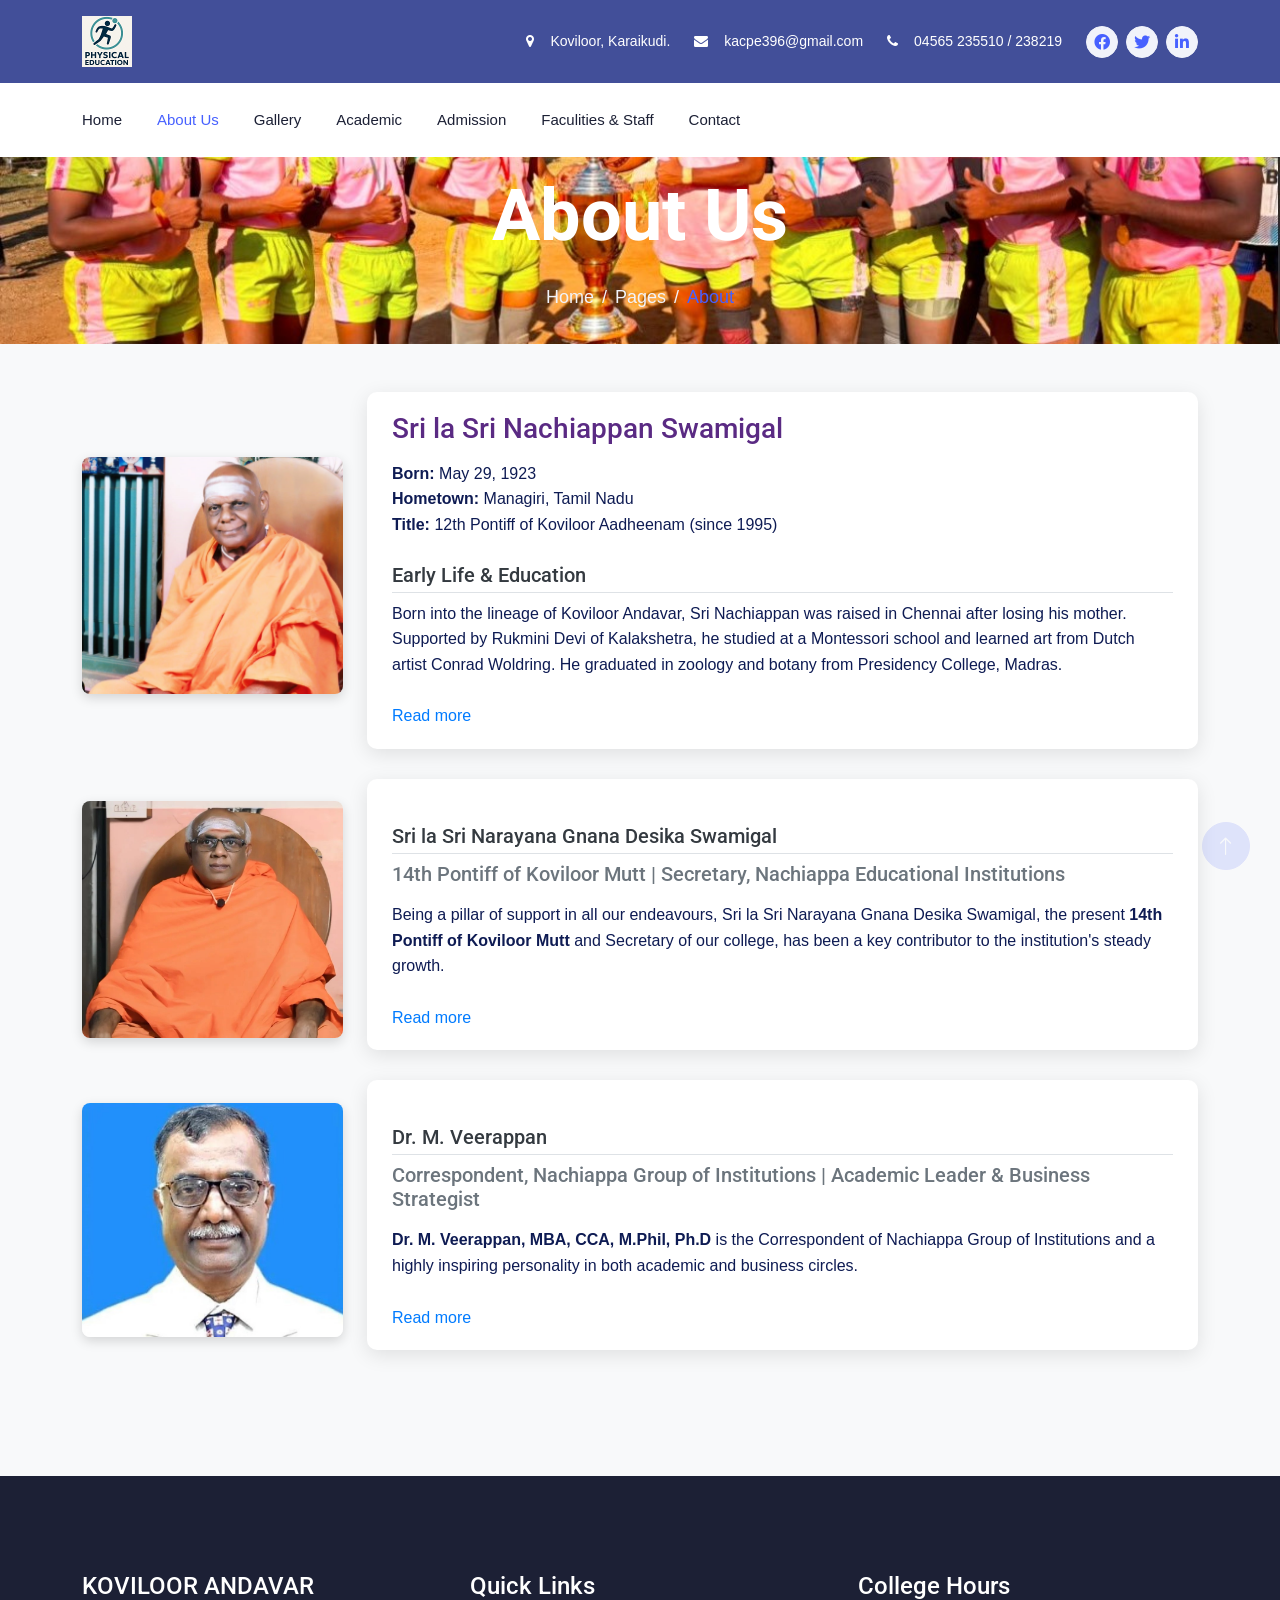
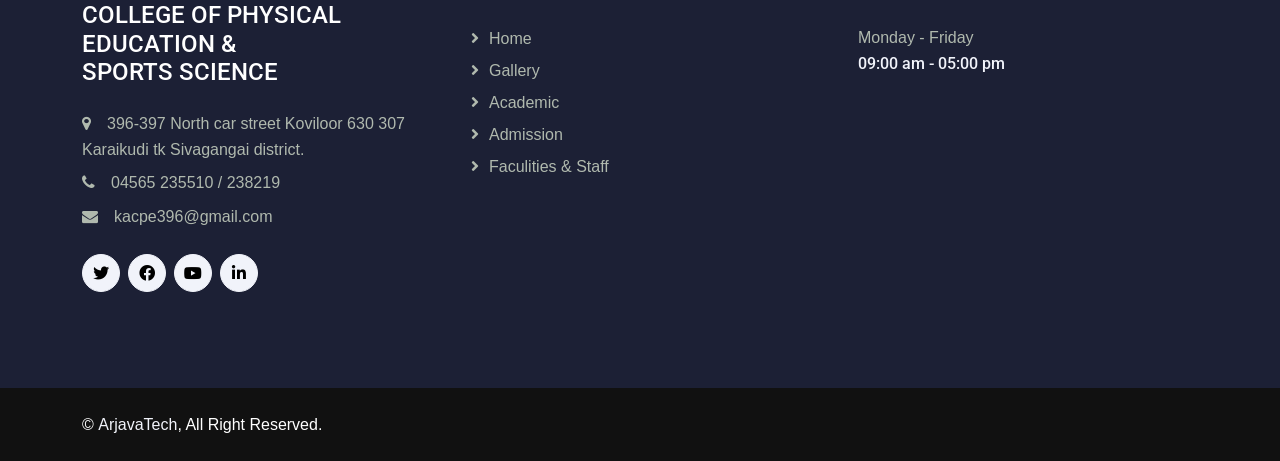
<file: aboutUs.html>
<!DOCTYPE html>
<html lang="en">

<head>
    <meta charset="utf-8">
    <title>Physical Education</title>
    <meta content="width=device-width, initial-scale=1.0" name="viewport">
    <meta content="" name="keywords">
    <meta content="" name="description">

    <!-- Favicon -->
    <link href="img/favicon.ico" rel="icon">

    <!-- Google Web Fonts -->
    <link rel="preconnect" href="https://fonts.googleapis.com">
    <link rel="preconnect" href="https://fonts.gstatic.com" crossorigin>
    <link
        href="https://fonts.googleapis.com/css2?family=Montserrat:wght@400;500&family=Roboto:wght@500;700&display=swap"
        rel="stylesheet">

    <!-- Icon Font Stylesheet -->
    <link href="https://cdnjs.cloudflare.com/ajax/libs/font-awesome/5.10.0/css/all.min.css" rel="stylesheet">
    <link href="https://cdn.jsdelivr.net/npm/bootstrap-icons@1.4.1/font/bootstrap-icons.css" rel="stylesheet">

    <!-- Libraries Stylesheet -->
    <link href="lib/animate/animate.min.css" rel="stylesheet">
    <link href="lib/owlcarousel/assets/owl.carousel.min.css" rel="stylesheet">
    <link href="lib/lightbox/css/lightbox.min.css" rel="stylesheet">

    <!-- Customized Bootstrap Stylesheet -->
    <link href="css/bootstrap.min.css" rel="stylesheet">

    <!-- Template Stylesheet -->
    <link href="css/style.css" rel="stylesheet">

    <link rel="stylesheet" href="https://cdnjs.cloudflare.com/ajax/libs/font-awesome/4.7.0/css/font-awesome.min.css">

</head>

<body>
    <!-- Spinner Start -->
    <div id="spinner"
        class="show bg-white position-fixed translate-middle w-100 vh-100 top-50 start-50 d-flex align-items-center justify-content-center">
        <div class="spinner-border text-primary" role="status" style="width: 3rem; height: 3rem;"></div>
    </div>
    <!-- Spinner End -->


    <!-- Topbar Start -->
    <div class="container-fluid bg-primary text-white d-none d-lg-flex">
        <div class="container py-3">
            <div class="d-flex align-items-center">
                <a href="index.html">
                    <!-- <h2 class="text-white fw-bold m-0" >Physical Education</h2> -->
                    <img src="img/phy-edu-logo.png" alt="Physical Education" width="50%">
                </a>
                <div class="ms-auto d-flex align-items-center">
                   <small class="ms-4"><i class="fa fa-map-marker me-3"></i>Koviloor, Karaikudi.</small>
                    <small class="ms-4"><i class="fa fa-envelope me-3"></i>kacpe396@gmail.com</small>
                    <small class="ms-4"><i class="fa fa-phone me-3"></i>04565 235510 / 238219</small>
                    <div class="ms-3 d-flex">
                        <a class="btn btn-sm-square btn-light text-primary rounded-circle ms-2" href=""><i
                                class="fab fa-facebook-f"></i></a>
                        <a class="btn btn-sm-square btn-light text-primary rounded-circle ms-2" href=""><i
                                class="fab fa-twitter"></i></a>
                        <a class="btn btn-sm-square btn-light text-primary rounded-circle ms-2" href=""><i
                                class="fab fa-linkedin-in"></i></a>
                    </div>
                </div>
            </div>
        </div>
    </div>
    <!-- Topbar End -->


    <!-- Navbar Start -->
    <div class="container-fluid bg-white sticky-top">
        <div class="container">
            <nav class="navbar navbar-expand-lg bg-white navbar-light p-lg-0">
                <a href="index.html" class="navbar-brand d-lg-none">
                    <h1 class="fw-bold m-0">Physical Education</h1>
                </a>
                <button type="button" class="navbar-toggler me-0" data-bs-toggle="collapse"
                    data-bs-target="#navbarCollapse">
                    <span class="navbar-toggler-icon"></span>
                </button>
                <div class="collapse navbar-collapse" id="navbarCollapse">
                    <div class="navbar-nav">
                        <a href="index.html" class="nav-item nav-link ">Home</a>
                        <a href="aboutUs.html" class="nav-item nav-link active">About Us</a>
                        <a href="gallery.html" class="nav-item nav-link ">Gallery</a>
                        <a href="academic.html" class="nav-item nav-link">Academic</a>
                        <a href="admission.html" class="nav-item nav-link">Admission</a>
                        <a href="faculities _Staff.html" class="nav-item nav-link">Faculities & Staff</a>
                        <a href="#contact-detail" class="nav-item nav-link">Contact</a>
                    </div>
                </div>
            </nav>
        </div>
    </div>
    <!-- Navbar End -->
    <div class="container-fluid page-header pt-6 pb-4 wow fadeIn" data-wow-delay="0.1s"
        style="background-image: url('img/banner2.jpg'); background-size: cover; background-position: center; background-repeat: no-repeat;  ">
        <div class="container text-center pt-3 pb-2">
            <h1 class="display-2 text-white mb-4 animated slideInDown">About Us</h1>
            <nav aria-label="breadcrumb animated slideInDown">
                <ol class="breadcrumb justify-content-center mb-0">
                    <li class="breadcrumb-item"><a href="#">Home</a></li>
                    <li class="breadcrumb-item"><a href="#">Pages</a></li>
                    <li class="breadcrumb-item text-primary" aria-current="page">About</li>
                </ol>
            </nav>
        </div>
    </div>
    <div class="container-xxl py-5">
        <div class="container">
            <div class="row justify-content-center align-items-center">
                <!-- Swami Image -->
                <div class="col-lg-3 col-md-6">
                    <div class="about_swami">
                        <img src="img/swami1.jpg" alt="Sri Nachiappan Swamigal" />
                    </div>
                </div>

                <!-- Swami Bio -->
                <div class="col-lg-9 col-md-6">
                    <div class="bio-container">
                        <h1>Sri la Sri Nachiappan Swamigal</h1>
                        <p><strong>Born:</strong> May 29, 1923<br>
                            <strong>Hometown:</strong> Managiri, Tamil Nadu<br>
                            <strong>Title:</strong> 12th Pontiff of Koviloor Aadheenam (since 1995)
                        </p>

                        <h2>Early Life & Education</h2>
                        <p>
                            Born into the lineage of Koviloor Andavar, Sri Nachiappan was raised in Chennai after losing
                            his mother. Supported by Rukmini Devi of Kalakshetra, he studied at a Montessori school and
                            learned art from Dutch artist Conrad Woldring. He graduated in zoology and botany from
                            Presidency College, Madras.
                        </p>

                        <div id="moreText" class="hidden-text">
                            <h2>Global Exposure & Artistic Career</h2>
                            <ul>
                                <li>Learned color film processing at Kodak, New York.</li>
                                <li>Trained in engraving in Germany and lighting design in NYC.</li>
                                <li>Studied photography with Ansel Adams.</li>
                                <li>Opened India's first professional film lab in 1953.</li>
                                <li>Worked with Magnum group, Allen Ginsberg, and J. Krishnamurti.</li>
                            </ul>

                            <h2>Business Ventures</h2>
                            <p>
                                A member of the Chettiar community, he co-founded Kalakshetra Publications with Dr.
                                Maria Montessori and became the primary publisher of her works. The press became
                                renowned for high-quality art books now in major museums.
                            </p>

                            <h2>Spiritual Transformation</h2>
                            <p>
                                At age 72, he took sannyasa and became the 12th head of Koviloor Aadheenam. The
                                monastery is aligned with Sringeri and Kanchi Mutts but does not follow Saiva Siddhanta.
                            </p>

                            <h2>Vision & Institutions</h2>
                            <p>He founded:</p>
                            <ul>
                                <li>Institute of Indology</li>
                                <li>World University of Traditional Science, Technology and Culture of India</li>
                            </ul>
                            <p>With centers in Karaikkudi, Chennai, and New York, these aim to promote Hindu culture
                                through:</p>
                            <ul>
                                <li>Translation of Vedas and Agamas</li>
                                <li>Priest training</li>
                                <li>Temple architecture and planning</li>
                                <li>Classical music, dance, and historical research</li>
                            </ul>

                            <h2>Legacy</h2>
                            <p>
                                Swamigal exemplifies rare commitment by renouncing worldly life at 72 to uplift Sanatana
                                Dharma and serve the global Hindu community.
                            </p>
                        </div>

                        <span id="toggleBtn" class="read-more-btn" onclick="toggleReadMore()">Read more</span>
                    </div>
                </div>

                <!-- Secretary -->
                <div class="col-lg-3 col-md-6">
                    <div class="about_swami">
                        <img src="img/secretary.jpg" alt="Secretary Image" />
                    </div>
                </div>
                <div class="col-lg-9 col-md-6">
                    <div class="bio-container">
  <h2>Sri la Sri Narayana Gnana Desika Swamigal</h2>
  <h5 class="text-muted mb-3">14th Pontiff of Koviloor Mutt | Secretary, Nachiappa Educational Institutions</h5>

  <p>
    Being a pillar of support in all our endeavours, Sri la Sri Narayana Gnana Desika Swamigal, the present <strong>14th Pontiff of Koviloor Mutt</strong> and Secretary of our college, has been a key contributor to the institution's steady growth.
  </p>

  <div id="swamigalMoreText" class="hidden-text">
    <p>
      He developed a deep knowledge in <strong>equity investments</strong> and earned a reputation as a skilled investment analyst, helping investors build strong and sustainable equity portfolios.
    </p>
    <p>
      His association with <strong>Koviloor Madalayam and the Kamban Trust</strong> began in <strong>1997</strong>, when he became a Trustee. Since then, he has been an active and influential member of the Koviloor Madalayam family.
    </p>
    <p>
      He also manages the <strong>KambanKarpagam Matriculation Higher Secondary School</strong>, operated by the Kamban Trust, playing a central role in shaping its vision and operations.
    </p>
  </div>

  <span id="swamigalToggleBtn" class="read-more-btn" onclick="toggleSwamigal()">Read more</span>
</div>

                </div>

                <!-- Correspondent -->
                <div class="col-lg-3 col-md-6">
                    <div class="about_swami">
                        <img src="img/correspondent.jpg" alt="Correspondent Image" />
                    </div>
                </div>
                <div class="col-lg-9 col-md-6">
                    <div class="bio-container">
  <h2>Dr. M. Veerappan</h2>
  <h5 class="text-muted mb-3">Correspondent, Nachiappa Group of Institutions | Academic Leader & Business Strategist</h5>

  <p>
    <strong>Dr. M. Veerappan, MBA, CCA, M.Phil, Ph.D</strong> is the Correspondent of Nachiappa Group of Institutions and a highly inspiring personality in both academic and business circles.
  </p>

  <div id="veerappanMoreText" class="hidden-text">
    <p>
      With over <strong>25 years of experience</strong>, Dr. Veerappan completed his post-graduation in <strong>Business Administration</strong> from PSG College of Technology, Coimbatore in <strong>1984</strong>. His doctoral research focused on <em>“Measuring Customer Satisfaction – Mobile Phone Services.”</em>
    </p>
    <p>
      He has a diverse professional background including <strong>13 years in the distribution and marketing of FMCG and Pharma products</strong>, and over <strong>12 years in reputed B-Schools</strong> in Coimbatore, where he also served as Principal of ICFAI National College, Pollachi.
    </p>
    <p>
      An accomplished speaker, Dr. Veerappan has delivered keynote addresses at numerous <strong>national-level seminars</strong> and presented papers at both <strong>national and international conferences</strong>. He has also conducted <strong>Management Development Programs (MDP)</strong> for the Coimbatore City Police on stress management.
    </p>
    <p>
      From <strong>1999 to 2002</strong>, he was an executive committee member of the <strong>Coimbatore Management Association</strong>. He has organized <strong>Entrepreneurship Awareness Camps</strong> across <strong>20 colleges</strong> in Coimbatore and Salem districts and remains actively involved in consultancy and educational outreach.
    </p>
    <p>
      In 2008, Dr. Veerappan taught <strong>International Business Management</strong> at <strong>Anna University, Coimbatore</strong>, further enriching his academic portfolio.
    </p>
  </div>

  <span id="veerappanToggleBtn" class="read-more-btn" onclick="toggleVeerappan()">Read more</span>
</div>


                </div>
            </div>
        </div>
    </div>

    <!-- Footer Start -->
    
    <div id="contact-detail" class="container-fluid bg-dark footer mt-5 py-5 wow fadeIn" data-wow-delay="0.1s">
        <div class="container py-5">
            <div class="row g-5">
                <div class="col-lg-4 col-md-6">
                    <h4 class="text-white mb-4">KOVILOOR ANDAVAR COLLEGE OF PHYSICAL EDUCATION & SPORTS SCIENCE</h4>
                    <p class="mb-2"><i class="fa fa-map-marker  me-3"></i>396-397 North car street
    Koviloor 630 307
    Karaikudi tk
     Sivagangai district.</p>
                    <p class="mb-2"><i class="fa fa-phone  me-3"></i>04565 235510 / 238219 </p>
                    <p class="mb-2"><i class="fa fa-envelope me-3"></i>kacpe396@gmail.com </p>
                    <div class="d-flex pt-3">
                        <a class="btn btn-square btn-light rounded-circle me-2" href=""><i
                                class="fab fa-twitter"></i></a>
                        <a class="btn btn-square btn-light rounded-circle me-2" href=""><i
                                class="fab fa-facebook-f"></i></a>
                        <a class="btn btn-square btn-light rounded-circle me-2" href=""><i
                                class="fab fa-youtube"></i></a>
                        <a class="btn btn-square btn-light rounded-circle me-2" href=""><i
                                class="fab fa-linkedin-in"></i></a>
                    </div>
                </div>
                <div class="col-lg-4 col-md-6">
                    <h4 class="text-white mb-4">Quick Links</h4>
                    <a class="btn btn-link" href="index.html">Home</a>
                     <a class="btn btn-link" href="gallery.html">Gallery</a>
                    <a class="btn btn-link" href="Academic.html">Academic</a>
                    <a class="btn btn-link" href="admission.html">Admission</a>
                    <a class="btn btn-link" href="Faculities & Staff.html">Faculities & Staff</a>
                    
                </div>
                <div class="col-lg-4 col-md-6">
                    <h4 class="text-white mb-4">College Hours</h4>
                    <p class="mb-1">Monday - Friday</p>
                    <h6 class="text-light">09:00 am - 05:00 pm</h6>
                    <!-- <p class="mb-1">Saturday</p>
                    <h6 class="text-light">Closed</h6>
                    <p class="mb-1">Sunday</p>
                    <h6 class="text-light">Closed</h6> -->
                </div>

            </div>
        </div>
    </div>
    <!-- Footer End -->


    <!-- Copyright Start -->
    <div class="container-fluid copyright py-4">
        <div class="container">
            <div class="row">
                <div class="col-md-6 text-center text-md-start mb-3 mb-md-0">
                    &copy; <a class="fw-medium text-light" href="https://arjavatech.com/">ArjavaTech</a>, All Right
                    Reserved.
                </div>
                <div class="col-md-6 text-center text-md-end">
                    <!--/*** This template is free as long as you keep the footer author’s credit link/attribution link/backlink. If you'd like to use the template without the footer author’s credit link/attribution link/backlink, you can purchase the Credit Removal License from "https://htmlcodex.com/credit-removal". Thank you for your support. ***/-->


                </div>
            </div>
        </div>
    </div>
    <!-- Copyright End -->


    <!-- Back to Top -->
    <a href="#" class="btn btn-lg btn-primary btn-lg-square rounded-circle back-to-top"><i
            class="bi bi-arrow-up"></i></a>


    <!-- JavaScript Libraries -->
    <script src="https://ajax.googleapis.com/ajax/libs/jquery/3.6.1/jquery.min.js"></script>
    <script src="https://cdn.jsdelivr.net/npm/bootstrap@5.0.0/dist/js/bootstrap.bundle.min.js"></script>
    <script src="lib/wow/wow.min.js"></script>
    <script src="lib/easing/easing.min.js"></script>
    <script src="lib/waypoints/waypoints.min.js"></script>
    <script src="lib/owlcarousel/owl.carousel.min.js"></script>
    <script src="lib/lightbox/js/lightbox.min.js"></script>

    <!-- Template Javascript -->
    <script src="js/main.js"></script>
    <script>
    function toggleReadMore() {
      var moreText = document.getElementById("moreText");
      var toggleBtn = document.getElementById("toggleBtn");

      if (moreText.style.display === "none" || moreText.style.display === "") {
        moreText.style.display = "block";
        toggleBtn.textContent = "Read less";
      } else {
        moreText.style.display = "none";
        toggleBtn.textContent = "Read more";
      }
    }
  
  function toggleVeerappan() {
    var text = document.getElementById("veerappanMoreText");
    var btn = document.getElementById("veerappanToggleBtn");

    if (text.style.display === "none" || text.style.display === "") {
      text.style.display = "block";
      btn.textContent = "Read less";
    } else {
      text.style.display = "none";
      btn.textContent = "Read more";
    }
  }

  function toggleSwamigal() {
    var text = document.getElementById("swamigalMoreText");
    var btn = document.getElementById("swamigalToggleBtn");

    if (text.style.display === "none" || text.style.display === "") {
      text.style.display = "block";
      btn.textContent = "Read less";
    } else {
      text.style.display = "none";
      btn.textContent = "Read more";
    }
  }
</script>
</body>

</html>
</file>
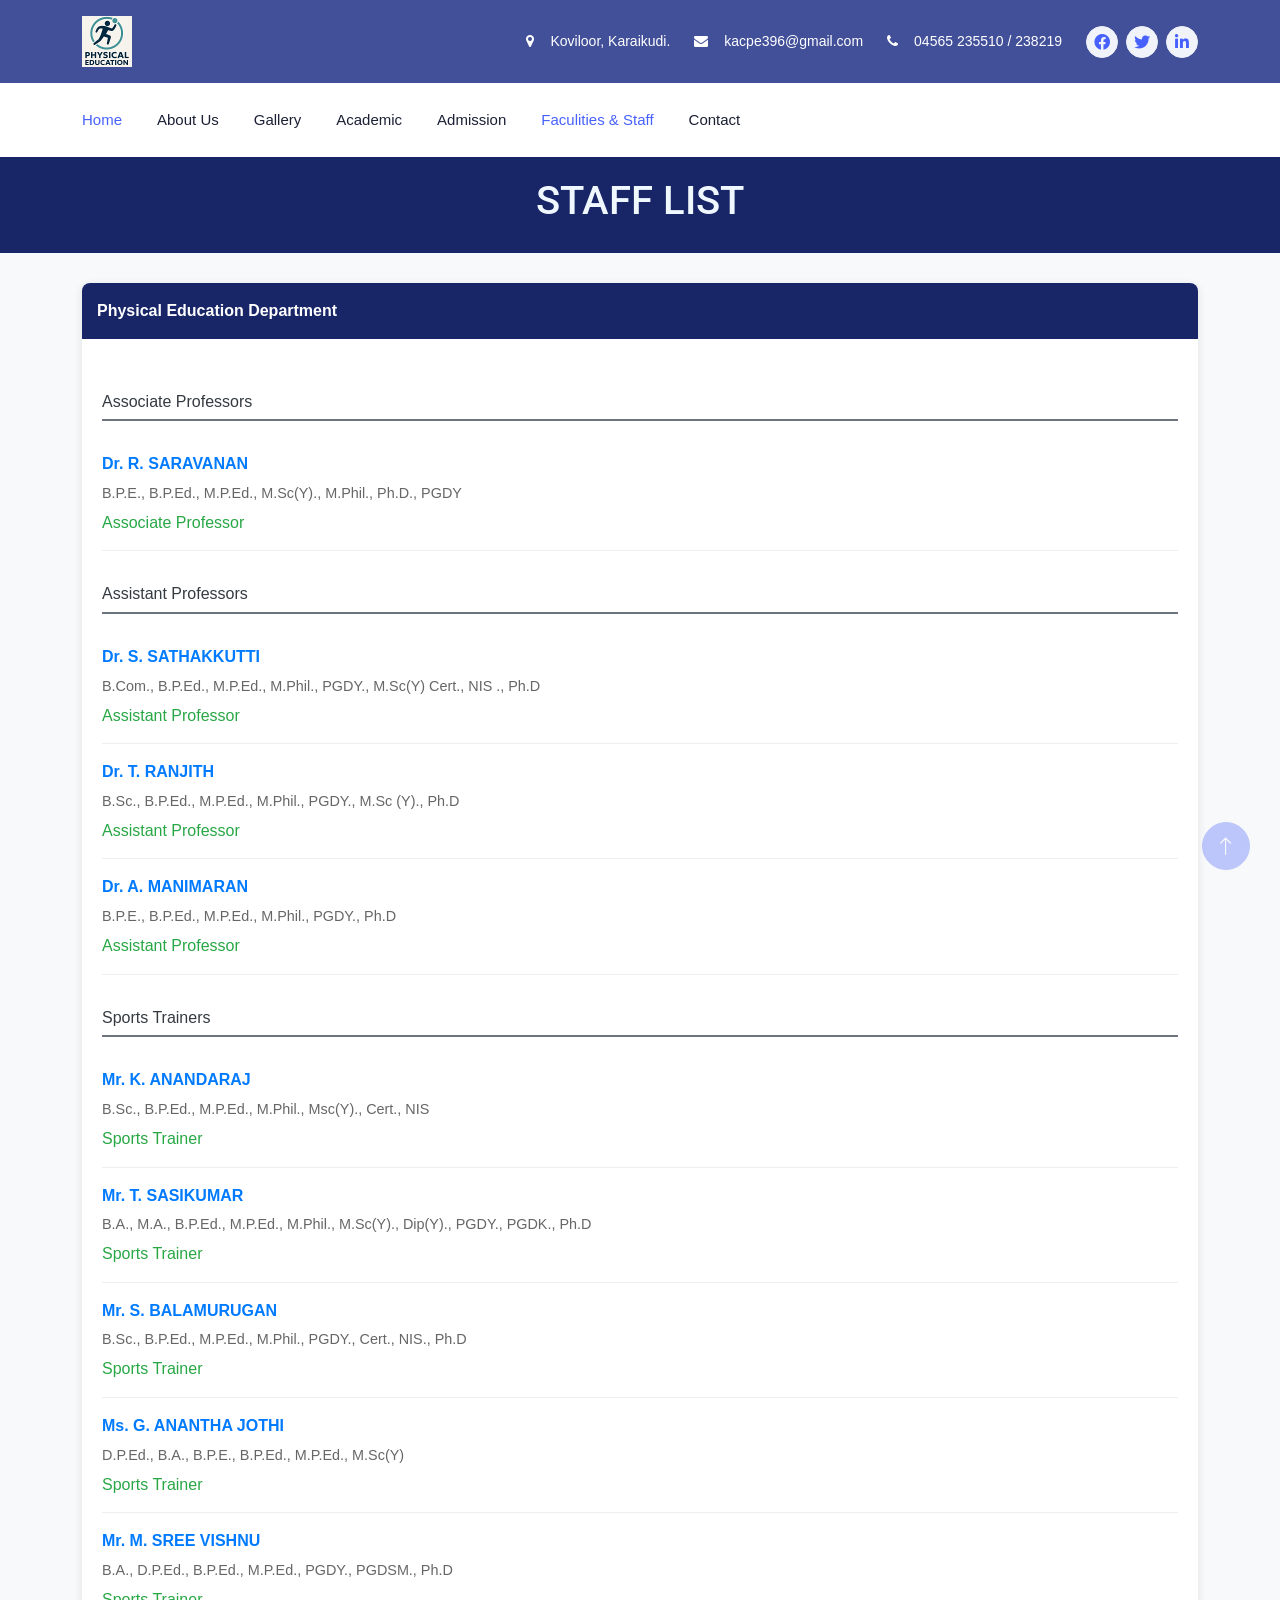
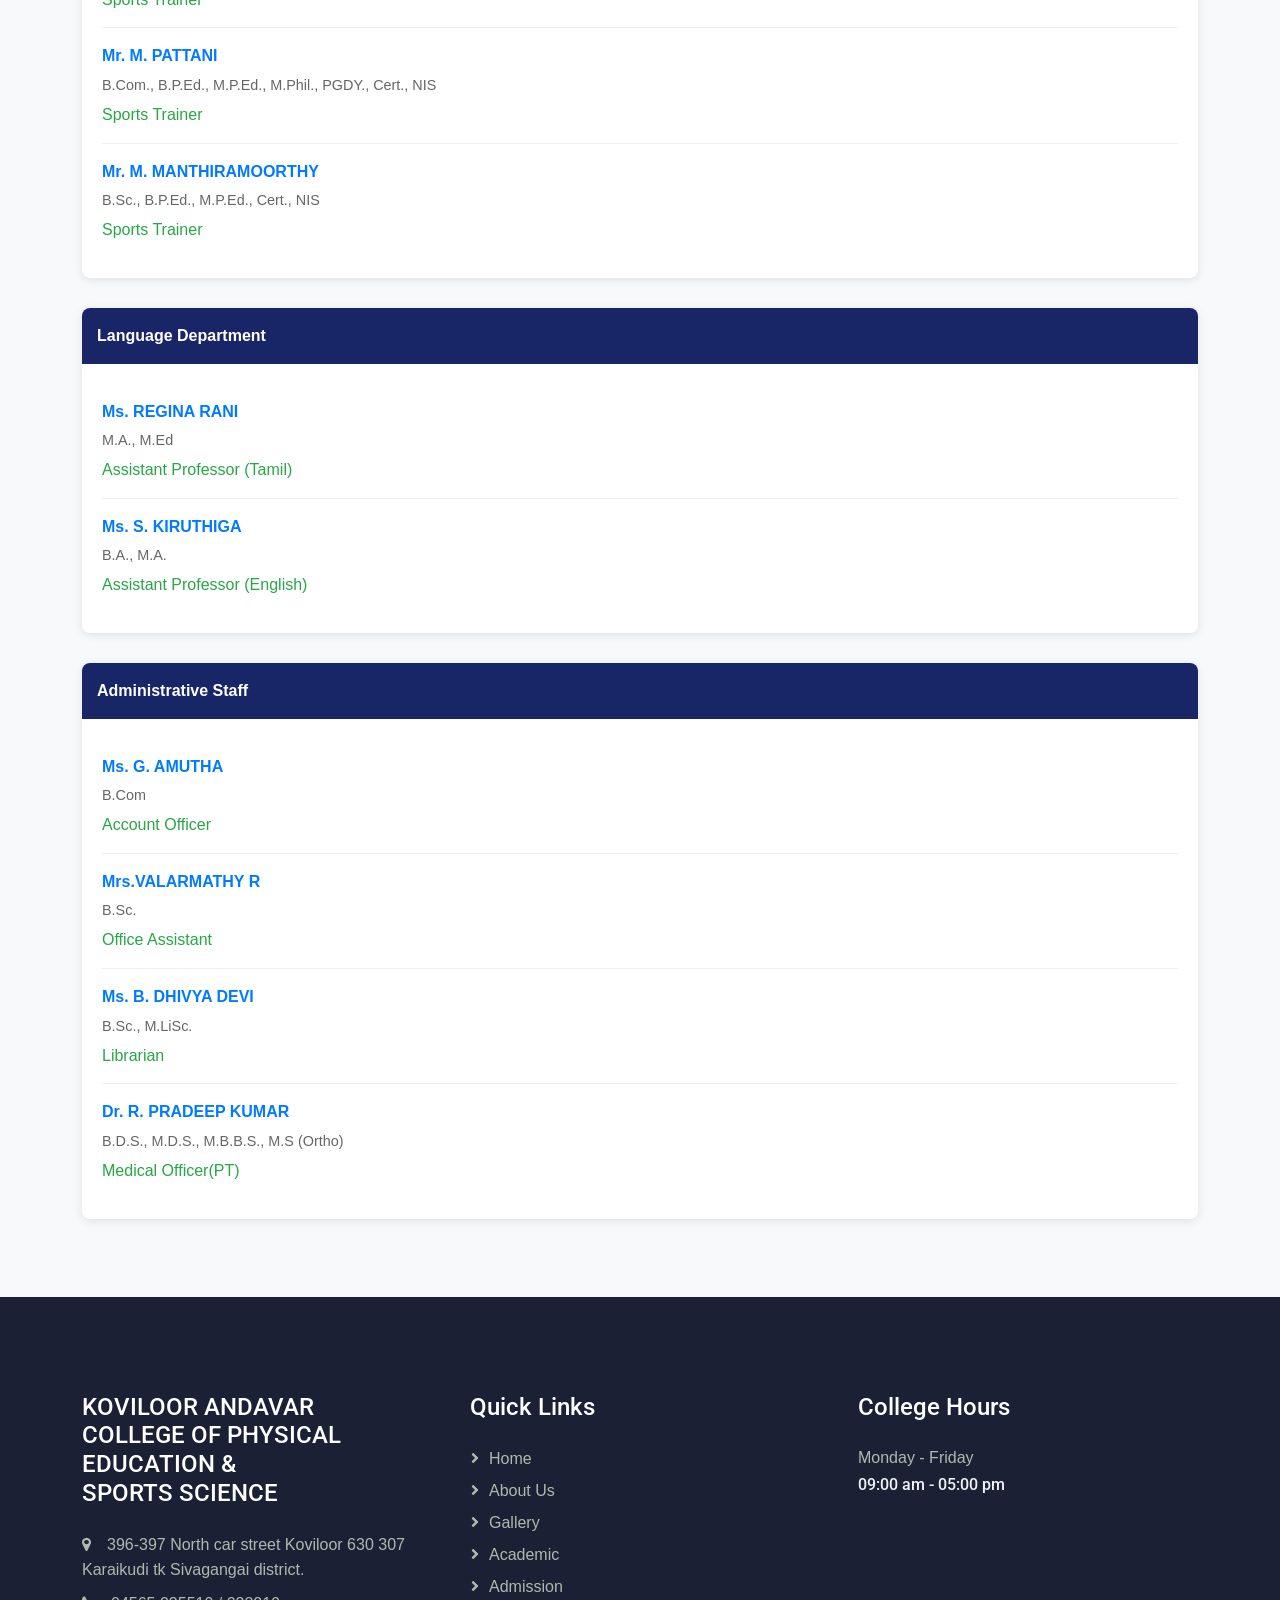
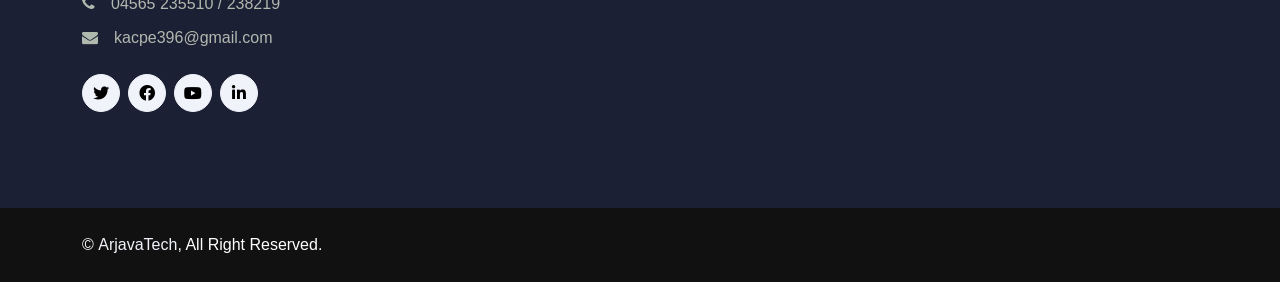
<file: faculities _Staff.html>
<!DOCTYPE html>
<html lang="en">

<head>
    <meta charset="utf-8">
    <title>Physical Education</title>
    <meta content="width=device-width, initial-scale=1.0" name="viewport">
    <meta content="" name="keywords">
    <meta content="" name="description">

    <!-- Favicon -->
    <link href="img/favicon.ico" rel="icon">

    <!-- Google Web Fonts -->
    <link rel="preconnect" href="https://fonts.googleapis.com">
    <link rel="preconnect" href="https://fonts.gstatic.com" crossorigin>
    <link
        href="https://fonts.googleapis.com/css2?family=Montserrat:wght@400;500&family=Roboto:wght@500;700&display=swap"
        rel="stylesheet">

    <!-- Icon Font Stylesheet -->
    <link href="https://cdnjs.cloudflare.com/ajax/libs/font-awesome/5.10.0/css/all.min.css" rel="stylesheet">
    <link href="https://cdn.jsdelivr.net/npm/bootstrap-icons@1.4.1/font/bootstrap-icons.css" rel="stylesheet">

    <!-- Libraries Stylesheet -->
    <link href="lib/animate/animate.min.css" rel="stylesheet">
    <link href="lib/owlcarousel/assets/owl.carousel.min.css" rel="stylesheet">
    <link href="lib/lightbox/css/lightbox.min.css" rel="stylesheet">

    <!-- Customized Bootstrap Stylesheet -->
    <link href="css/bootstrap.min.css" rel="stylesheet">

    <!-- Template Stylesheet -->
    <link href="css/style.css" rel="stylesheet">

    <link rel="stylesheet" href="https://cdnjs.cloudflare.com/ajax/libs/font-awesome/4.7.0/css/font-awesome.min.css">
</head>

<body>
    <!-- Spinner Start -->
    <div id="spinner"
        class="show bg-white position-fixed translate-middle w-100 vh-100 top-50 start-50 d-flex align-items-center justify-content-center">
        <div class="spinner-border text-primary" role="status" style="width: 3rem; height: 3rem;"></div>
    </div>
    <!-- Spinner End -->


    <!-- Topbar Start -->
    <div class="container-fluid bg-primary text-white d-none d-lg-flex">
        <div class="container py-3">
            <div class="d-flex align-items-center">
                <a href="index.html">
                    <!-- <h2 class="text-white fw-bold m-0" >Physical Education</h2> -->
                     <img src="img/phy-edu-logo.png" alt="Physical Education" width="50%">
                </a>
                <div class="ms-auto d-flex align-items-center">
<small class="ms-4"><i class="fa fa-map-marker me-3"></i>Koviloor, Karaikudi.</small>
                    <small class="ms-4"><i class="fa fa-envelope me-3"></i>kacpe396@gmail.com</small>
                    <small class="ms-4"><i class="fa fa-phone me-3"></i>04565 235510 / 238219</small>
                    <div class="ms-3 d-flex">
                        <a class="btn btn-sm-square btn-light text-primary rounded-circle ms-2" href=""><i
                                class="fab fa-facebook-f"></i></a>
                        <a class="btn btn-sm-square btn-light text-primary rounded-circle ms-2" href=""><i
                                class="fab fa-twitter"></i></a>
                        <a class="btn btn-sm-square btn-light text-primary rounded-circle ms-2" href=""><i
                                class="fab fa-linkedin-in"></i></a>
                    </div>
                </div>
            </div>
        </div>
    </div>
    <!-- Topbar End -->


    <!-- Navbar Start -->
    <div class="container-fluid bg-white sticky-top">
        <div class="container">
            <nav class="navbar navbar-expand-lg bg-white navbar-light p-lg-0">
                <a href="index.html" class="navbar-brand d-lg-none">
                    <h1 class="fw-bold m-0">Physical Education</h1>
                </a>
                <button type="button" class="navbar-toggler me-0" data-bs-toggle="collapse"
                    data-bs-target="#navbarCollapse">
                    <span class="navbar-toggler-icon"></span>
                </button>
                <div class="collapse navbar-collapse" id="navbarCollapse">
                    <div class="navbar-nav">
                        <a href="index.html" class="nav-item nav-link active">Home</a>
                        <a href="aboutUs.html" class="nav-item nav-link ">About Us</a>
                        <a href="gallery.html" class="nav-item nav-link ">Gallery</a>
                        <a href="academic.html" class="nav-item nav-link ">Academic</a>
                        <a href="admission.html" class="nav-item nav-link">Admission</a>
                        <a href="faculities _Staff.html" class="nav-item nav-link active">Faculities & Staff</a>
                        <a href="#contact-detail" class="nav-item nav-link">Contact</a>
                    </div>
                </div>
            </nav>
        </div>
    </div>
    <!-- Navbar End -->

    <div class="header">
        <h1 style="color: aliceblue;">STAFF LIST</h1>
    </div>

    <div class="container">
        <div class="row">
            <div class="col-md-12">
                <div class="staff-container">
                    <div class="staff-header">Physical Education Department</div>
                    <div class="staff-body">
                        <div class="department">Associate Professors</div>
                        
                        <div class="staff-member">
                            <div class="name">Dr. R. SARAVANAN</div>
                            <div class="qualification">B.P.E., B.P.Ed., M.P.Ed., M.Sc(Y)., M.Phil., Ph.D., PGDY</div>
                            <div class="position">Associate Professor</div>
                        </div>

                        <div class="department">Assistant Professors</div>
                        
                        <div class="staff-member">
                            <div class="name">Dr. S. SATHAKKUTTI</div>
                            <div class="qualification">B.Com., B.P.Ed., M.P.Ed., M.Phil., PGDY., M.Sc(Y) Cert., NIS ., Ph.D</div>
                            <div class="position">Assistant Professor</div>
                        </div>
                        
                        <div class="staff-member">
                            <div class="name">Dr. T. RANJITH</div>
                            <div class="qualification">B.Sc., B.P.Ed., M.P.Ed., M.Phil., PGDY., M.Sc (Y)., Ph.D</div>
                            <div class="position">Assistant Professor</div>
                        </div>
                        
                        <div class="staff-member">
                            <div class="name">Dr. A. MANIMARAN</div>
                            <div class="qualification">B.P.E., B.P.Ed., M.P.Ed., M.Phil., PGDY., Ph.D</div>
                            <div class="position">Assistant Professor</div>
                        </div>

                        <div class="department">Sports Trainers</div>
                        
                        <div class="staff-member">
                            <div class="name">Mr. K. ANANDARAJ</div>
                            <div class="qualification">B.Sc., B.P.Ed., M.P.Ed., M.Phil., Msc(Y)., Cert., NIS</div>
                            <div class="position">Sports Trainer</div>
                        </div>
                        
                        <div class="staff-member">
                            <div class="name">Mr. T. SASIKUMAR</div>
                            <div class="qualification">B.A., M.A., B.P.Ed., M.P.Ed., M.Phil., M.Sc(Y)., Dip(Y)., PGDY., PGDK., Ph.D</div>
                            <div class="position">Sports Trainer</div>
                        </div>
                        
                        <div class="staff-member">
                            <div class="name">Mr. S. BALAMURUGAN</div>
                            <div class="qualification">B.Sc., B.P.Ed., M.P.Ed., M.Phil., PGDY., Cert., NIS., Ph.D</div>
                            <div class="position">Sports Trainer</div>
                        </div>
                        
                        <div class="staff-member">
                            <div class="name">Ms. G. ANANTHA JOTHI</div>
                            <div class="qualification">D.P.Ed., B.A., B.P.E., B.P.Ed., M.P.Ed., M.Sc(Y)</div>
                            <div class="position">Sports Trainer</div>
                        </div>
                        
                        <div class="staff-member">
                            <div class="name">Mr. M. SREE VISHNU</div>
                            <div class="qualification">B.A., D.P.Ed., B.P.Ed., M.P.Ed., PGDY., PGDSM., Ph.D</div>
                            <div class="position">Sports Trainer</div>
                        </div>
                        
                        <div class="staff-member">
                            <div class="name">Mr. M. PATTANI</div>
                            <div class="qualification">B.Com., B.P.Ed., M.P.Ed., M.Phil., PGDY., Cert., NIS</div>
                            <div class="position">Sports Trainer</div>
                        </div>
                        
                        <div class="staff-member">
                            <div class="name">Mr. M. MANTHIRAMOORTHY</div>
                            <div class="qualification">B.Sc., B.P.Ed., M.P.Ed., Cert., NIS</div>
                            <div class="position">Sports Trainer</div>
                        </div>
                    </div>
                </div>
                
                <div class="staff-container">
                    <div class="staff-header">Language Department</div>
                    <div class="staff-body">
                        <div class="staff-member">
                            <div class="name">Ms. REGINA RANI</div>
                            <div class="qualification">M.A., M.Ed</div>
                            <div class="position">Assistant Professor (Tamil)</div>
                        </div>
                        
                        <div class="staff-member">
                            <div class="name">Ms. S. KIRUTHIGA</div>
                            <div class="qualification">B.A., M.A.</div>
                            <div class="position">Assistant Professor (English)</div>
                        </div>
                    </div>
                </div>
                
                <div class="staff-container">
                    <div class="staff-header">Administrative Staff</div>
                    <div class="staff-body">
                        <div class="staff-member">
                            <div class="name">Ms. G. AMUTHA</div>
                            <div class="qualification">B.Com</div>
                            <div class="position">Account Officer</div>
                        </div>

                          <div class="staff-member">
                            <div class="name">Mrs.VALARMATHY R</div>
                            <div class="qualification">B.Sc.</div>
                            <div class="position">Office Assistant</div>
                        </div>
                        
                        <div class="staff-member">
                            <div class="name">Ms. B. DHIVYA DEVI</div>
                            <div class="qualification">B.Sc., M.LiSc.</div>
                            <div class="position">Librarian</div>
                        </div>
                        
                        <div class="staff-member">
                            <div class="name">Dr. R. PRADEEP KUMAR</div>
                            <div class="qualification">B.D.S., M.D.S., M.B.B.S., M.S (Ortho)</div>
                            <div class="position">Medical Officer(PT)</div>
                        </div>
                    </div>
                </div>
            </div>
        </div>
    </div>





    <!-- Bootstrap JS Bundle with Popper -->
    <script src="https://cdn.jsdelivr.net/npm/bootstrap@5.3.0/dist/js/bootstrap.bundle.min.js"></script>

    <!-- Footer Start -->
<div id="contact-detail" class="container-fluid bg-dark footer mt-5 py-5 wow fadeIn" data-wow-delay="0.1s">
        <div class="container py-5">
            <div class="row g-5">
                <div class="col-lg-4 col-md-6">
                    <h4 class="text-white mb-4">KOVILOOR ANDAVAR COLLEGE OF PHYSICAL EDUCATION & SPORTS SCIENCE</h4>
                    <p class="mb-2"><i class="fa fa-map-marker  me-3"></i>396-397 North car street
    Koviloor 630 307
    Karaikudi tk
     Sivagangai district.</p>
                    <p class="mb-2"><i class="fa fa-phone  me-3"></i>04565 235510 / 238219 </p>
                    <p class="mb-2"><i class="fa fa-envelope me-3"></i>kacpe396@gmail.com </p>
                    <div class="d-flex pt-3">
                        <a class="btn btn-square btn-light rounded-circle me-2" href=""><i
                                class="fab fa-twitter"></i></a>
                        <a class="btn btn-square btn-light rounded-circle me-2" href=""><i
                                class="fab fa-facebook-f"></i></a>
                        <a class="btn btn-square btn-light rounded-circle me-2" href=""><i
                                class="fab fa-youtube"></i></a>
                        <a class="btn btn-square btn-light rounded-circle me-2" href=""><i
                                class="fab fa-linkedin-in"></i></a>
                    </div>
                </div>
                <div class="col-lg-4 col-md-6">
                    <h4 class="text-white mb-4">Quick Links</h4>
                         <a class="btn btn-link" href="index.html">Home</a>
                    <a class="btn btn-link" href="aboutUs.html">About Us</a>
                     <a class="btn btn-link" href="gallery.html">Gallery</a>
                    <a class="btn btn-link" href="Academic.html">Academic</a>
                    <a class="btn btn-link" href="admission.html">Admission</a>
                    <!-- <a class="btn btn-link" href="Faculities & Staff.html">Faculities & Staff</a> -->
                    
                </div>
                <div class="col-lg-4 col-md-6">
                    <h4 class="text-white mb-4">College Hours</h4>
                    <p class="mb-1">Monday - Friday</p>
                    <h6 class="text-light">09:00 am - 05:00 pm</h6>
                    <!-- <p class="mb-1">Saturday</p>
                    <h6 class="text-light">Closed</h6>
                    <p class="mb-1">Sunday</p>
                    <h6 class="text-light">Closed</h6> -->
                </div>

            </div>
        </div>
    </div>
    
    <!-- Footer End -->


    <!-- Copyright Start -->
    <div class="container-fluid copyright py-4">
        <div class="container">
            <div class="row">
                <div class="col-md-6 text-center text-md-start mb-3 mb-md-0">
                    &copy; <a class="fw-medium text-light" href="https://arjavatech.com/">ArjavaTech</a>, All Right
                    Reserved.
                </div>
                <div class="col-md-6 text-center text-md-end">
                    <!--/*** This template is free as long as you keep the footer author’s credit link/attribution link/backlink. If you'd like to use the template without the footer author’s credit link/attribution link/backlink, you can purchase the Credit Removal License from "https://htmlcodex.com/credit-removal". Thank you for your support. ***/-->


                </div>
            </div>
        </div>
    </div>
    <!-- Copyright End -->


    <!-- Back to Top -->
    <a href="#" class="btn btn-lg btn-primary btn-lg-square rounded-circle back-to-top"><i
            class="bi bi-arrow-up"></i></a>


    <!-- JavaScript Libraries -->
    <script src="https://ajax.googleapis.com/ajax/libs/jquery/3.6.1/jquery.min.js"></script>
    <script src="https://cdn.jsdelivr.net/npm/bootstrap@5.0.0/dist/js/bootstrap.bundle.min.js"></script>
    <script src="lib/wow/wow.min.js"></script>
    <script src="lib/easing/easing.min.js"></script>
    <script src="lib/waypoints/waypoints.min.js"></script>
    <script src="lib/owlcarousel/owl.carousel.min.js"></script>
    <script src="lib/lightbox/js/lightbox.min.js"></script>

    <!-- Template Javascript -->
    <script src="js/main.js"></script>
</body>

</html>
</file>
<file: css/style.css>
/********** Template CSS **********/
:root {
    --primary: #4761FF;
    --secondary: #555555;
    --light: #F1F3FA;
    --dark: #1C2035;
}

.back-to-top {
    position: fixed;
    display: none;
    right: 30px;
    bottom: 30px;
    z-index: 99;
}

.fw-medium {
    font-weight: 500;
}


/*** Spinner ***/
#spinner {
    opacity: 0;
    visibility: hidden;
    transition: opacity .5s ease-out, visibility 0s linear .5s;
    z-index: 99999;
}

#spinner.show {
    transition: opacity .5s ease-out, visibility 0s linear 0s;
    visibility: visible;
    opacity: 1;
}
/***image***/
/* #staff_img
{
    width: px;
    height: px;
} */

/*** Button ***/
.btn {
    transition: .5s;
    font-weight: 500;
}

.btn-primary,
.btn-outline-primary:hover {
    color: var(--light);
}

.btn-secondary,
.btn-outline-secondary:hover {
    color: var(--dark);
}

.btn-square {
    width: 38px;
    height: 38px;
}

.btn-sm-square {
    width: 32px;
    height: 32px;
}

.btn-lg-square {
    width: 48px;
    height: 48px;
}

.btn-square,
.btn-sm-square,
.btn-lg-square {
    padding: 0;
    display: flex;
    align-items: center;
    justify-content: center;
    font-weight: normal;
}


/*** Navbar ***/
.sticky-top {
    top: -100px;
    transition: .5s;
}

.navbar .navbar-nav .nav-link {
    margin-right: 35px;
    padding: 25px 0;
    color: var(--dark);
    font-size: 15px;
    font-weight: 500;
    outline: none;
}

.navbar .navbar-nav .nav-link:hover,
.navbar .navbar-nav .nav-link.active {
    color: var(--primary);
}

.navbar .dropdown-toggle::after {
    border: none;
    content: "\f107";
    font-family: "Font Awesome 5 Free";
    font-weight: 900;
    vertical-align: middle;
    margin-left: 8px;
}

@media (max-width: 991.98px) {
    .navbar .navbar-nav .nav-link  {
        margin-right: 0;
        padding: 10px 0;
    }

    .navbar .navbar-nav {
        margin-top: 15px;
        border-top: 1px solid #EEEEEE;
    }
}

@media (min-width: 992px) {
    .navbar .nav-item .dropdown-menu {
        display: block;
        border: none;
        margin-top: 0;
        top: 150%;
        opacity: 0;
        visibility: hidden;
        transition: .5s;
    }

    .navbar .nav-item:hover .dropdown-menu {
        top: 100%;
        visibility: visible;
        transition: .5s;
        opacity: 1;
    }
}


/*** Header ***/
.carousel-caption {
    top: 0;
    left: 0;
    right: 0;
    bottom: 0;
    display: flex;
    align-items: center;
    background: rgba(0, 0, 0, .1);
    z-index: 1;
}

.carousel-control-prev,
.carousel-control-next {
    width: 15%;
}

.carousel-control-prev-icon,
.carousel-control-next-icon {
    width: 3.5rem;
    height: 3.5rem;
    border-radius: 3.5rem;
    background-color: var(--primary);
    border: 15px solid var(--primary);
}

@media (max-width: 768px) {
    #header-carousel .carousel-item {
        position: relative;
        min-height: 450px;
    }
    
    #header-carousel .carousel-item img {
        position: absolute;
        width: 100%;
        height: 100%;
        object-fit: cover;
    }
}

.page-header {
    background: linear-gradient(rgba(0, 0, 0, .1), rgba(0, 0, 0, .1)), url(../img/carousel-1.jpg) center center no-repeat;
    background-size: cover;
}

.page-header .breadcrumb-item+.breadcrumb-item::before {
    color: var(--light);
}

.page-header .breadcrumb-item,
.page-header .breadcrumb-item a {
    font-size: 18px;
    color: var(--light);
}


/*** Features ***/
.feature-row {
    box-shadow: 0 0 45px rgba(0, 0, 0, .08);
}

.feature-item {
    border-color: rgba(0, 0, 0, .03) !important;
}


/*** About ***/
.about {
    background: linear-gradient(rgba(0, 0, 0, .1), rgba(0, 0, 0, .1)), url(../img/about.jpg) left center no-repeat;
    background-size: cover;
}

.btn-play {
    position: relative;
    display: block;
    box-sizing: content-box;
    width: 36px;
    height: 46px;
    border-radius: 100%;
    border: none;
    outline: none !important;
    padding: 18px 20px 20px 28px;
    background: var(--primary);
}

.btn-play:before {
    content: "";
    position: absolute;
    z-index: 0;
    left: 50%;
    top: 50%;
    transform: translateX(-50%) translateY(-50%);
    display: block;
    width: 90px;
    height: 90px;
    background: var(--primary);
    border-radius: 100%;
    animation: pulse-border 1500ms ease-out infinite;
}

.btn-play:after {
    content: "";
    position: absolute;
    z-index: 1;
    left: 50%;
    top: 50%;
    transform: translateX(-50%) translateY(-50%);
    display: block;
    width: 90px;
    height: 90px;
    background: var(--primary);
    border-radius: 100%;
    transition: all 200ms;
}

.btn-play span {
    display: block;
    position: relative;
    z-index: 3;
    width: 0;
    height: 0;
    left: 3px;
    border-left: 30px solid #FFFFFF;
    border-top: 18px solid transparent;
    border-bottom: 18px solid transparent;
}

@keyframes pulse-border {
    0% {
        transform: translateX(-50%) translateY(-50%) translateZ(0) scale(1);
        opacity: 1;
    }

    100% {
        transform: translateX(-50%) translateY(-50%) translateZ(0) scale(2);
        opacity: 0;
    }
}

.modal-video .modal-dialog {
    position: relative;
    max-width: 800px;
    margin: 60px auto 0 auto;
}

.modal-video .modal-body {
    position: relative;
    padding: 0px;
}

.modal-video .close {
    position: absolute;
    width: 30px;
    height: 30px;
    right: 0px;
    top: -30px;
    z-index: 999;
    font-size: 30px;
    font-weight: normal;
    color: #FFFFFF;
    background: #000000;
    opacity: 1;
}


/*** Service ***/
.service-item .service-text {
    position: relative;
    width: 100%;
    top: 0;
    left: 0;
    text-align: center;
    background: #FFFFFF;
    box-shadow: 0 0 45px rgba(0, 0, 0, .06);
    transition: .5s;
    z-index: 2;
}

.service-item:hover .service-text {
    top: -1.5rem;
}

.service-item .service-text h5 {
    transition: .5s;
}

.service-item:hover .service-text h5 {
    color: var(--primary);
}

.service-item .service-btn {
    position: absolute;
    width: 80%;
    height: 3rem;
    left: 10%;
    bottom: 0;
    display: flex;
    align-items: center;
    justify-content: center;
    background: #FFFFFF;
    box-shadow: 0 0 45px rgba(0, 0, 0, .07);
    transition: .5s;
    z-index: 1;
}

.service-item:hover .service-btn {
    bottom: -1.5rem;
}


/*** Project ***/
.project-item {
    position: relative;
    border-radius: 8px;
    overflow: hidden;
    box-shadow: 0 0 45px rgba(0, 0, 0, .07);
}

.project-item .project-overlay {
    position: absolute;
    width: 100%;
    height: 100%;
    top: 0;
    left: 0;
    display: flex;
    align-items: center;
    justify-content: center;
    background: rgba(0, 0, 0, .5);
    opacity: 0;
    padding-top: 60px;
    transition: .5s;
}

.project-item:hover .project-overlay {
    opacity: 1;
    padding-top: 0;
}

.project-carousel .owl-nav {
    position: absolute;
    top: -100px;
    right: 0;
    display: flex;
}

.project-carousel .owl-nav .owl-prev,
.project-carousel .owl-nav .owl-next {
    margin-left: 15px;
    width: 55px;
    height: 55px;
    display: flex;
    align-items: center;
    justify-content: center;
    color: var(--secondary);
    border-radius: 55px;
    box-shadow: 0 0 45px rgba(0, 0, 0, .15);
    font-size: 25px;
    transition: .5s;
}

.project-carousel .owl-nav .owl-prev:hover,
.project-carousel .owl-nav .owl-next:hover {
    background: var(--primary);
    color: #FFFFFF;
}

@media (max-width: 768px) {
    .project-carousel .owl-nav {
        top: -70px;
        right: auto;
        left: 50%;
        transform: translateX(-50%);
    }

    .project-carousel .owl-nav .owl-prev,
    .project-carousel .owl-nav .owl-next {
        margin: 0 7px;
        width: 45px;
        height: 45px;
        font-size: 20px;
    }
}


/*** Team ***/
.team-item {
    position: relative;
    text-align: center;
    box-shadow: 0 0 45px rgba(0, 0, 0, .07);
}

.team-item .team-social {
    position: absolute;
    padding: 0;
    top: 15px;
    left: 0;
    overflow: hidden;
}

.team-item .team-social li {
    list-style-type: none;
    margin-bottom: 10px;
    margin-left: -50px;
    opacity: 0;
    transition: .5s;
}

.team-item:hover .team-social li {
    margin-left: 15px;
    opacity: 1;
}

.team-item .team-social li .btn {
    background: #FFFFFF;
    color: var(--primary);
    border-radius: 40px;
    transition: .5s;
}

.team-item .team-social li .btn:hover {
    color: #FFFFFF;
    background: var(--primary);
}

.team-item .team-social li:nth-child(1) {
    transition-delay: .1s;
}

.team-item .team-social li:nth-child(2) {
    transition-delay: .2s;
}

.team-item .team-social li:nth-child(3) {
    transition-delay: .3s;
}

.team-item .team-social li:nth-child(4) {
    transition-delay: .4s;
}

.team-item .team-social li:nth-child(5) {
    transition-delay: .5s;
}


/*** Testimonial ***/
.testimonial-item {
    box-shadow: 0 0 45px rgba(0, 0, 0, .07);
    transition: .5s;
}

.owl-item .testimonial-item,
.testimonial-item * {
    transition: .5s;
}

.owl-item.center .testimonial-item,
.testimonial-item:hover {
    background: var(--primary);
}

.owl-item.center .testimonial-item *,
.testimonial-item:hover * {
    color: #FFFFFF !important;
}

.testimonial-item img {
    width: 100px !important;
    height: 100px !important;
    border-radius: 100px;
}

.testimonial-carousel .owl-nav {
    position: absolute;
    top: -100px;
    right: 0;
    display: flex;
}

.testimonial-carousel .owl-nav .owl-prev,
.testimonial-carousel .owl-nav .owl-next {
    margin-left: 15px;
    width: 55px;
    height: 55px;
    display: flex;
    align-items: center;
    justify-content: center;
    color: var(--secondary);
    border-radius: 55px;
    box-shadow: 0 0 45px rgba(0, 0, 0, .15);
    font-size: 25px;
    transition: .5s;
}

.testimonial-carousel .owl-nav .owl-prev:hover,
.testimonial-carousel .owl-nav .owl-next:hover {
    background: var(--primary);
    color: #FFFFFF;
}

@media (max-width: 768px) {
    .testimonial-carousel .owl-nav {
        top: -70px;
        right: auto;
        left: 50%;
        transform: translateX(-50%);
    }

    .testimonial-carousel .owl-nav .owl-prev,
    .testimonial-carousel .owl-nav .owl-next {
        margin: 0 7px;
        width: 45px;
        height: 45px;
        font-size: 20px;
    }
}


/*** Footer ***/
.footer {
    color: #B0B9AE;
}

.footer .btn.btn-link {
    display: block;
    margin-bottom: 5px;
    padding: 0;
    text-align: left;
    color: #B0B9AE;
    font-weight: normal;
    text-transform: capitalize;
    transition: .3s;
}

.footer .btn.btn-link::before {
    position: relative;
    content: "\f105";
    font-family: "Font Awesome 5 Free";
    font-weight: 900;
    margin-right: 10px;
}

.footer .btn.btn-link:hover {
    color: var(--light);
    letter-spacing: 1px;
    box-shadow: none;
}

.copyright {
    color: #B0B9AE;
}

.copyright {
    background: #111111;
}

.copyright a:hover {
    color: var(--primary) !important;
}
.about_swami img,
    .about_swami_img {
      width: 100%;
      border-radius: 8px;
      box-shadow: 0 4px 12px rgba(0, 0, 0, 0.15);
      margin-bottom: 20px;
    }

    .bio-container, .d_about_swami {
      background-color: #fff;
      padding: 20px 25px;
      margin-bottom: 30px;
      border-radius: 10px;
      box-shadow: 0 5px 20px rgba(0, 0, 0, 0.1);
    }

    .bio-container h1 {
      color: #5a2a83;
      font-size: 28px;
      margin-bottom: 15px;
    }

    .bio-container h2 {
      margin-top: 25px;
      font-size: 20px;
      color: #343a40;
      border-bottom: 1px solid #dee2e6;
      padding-bottom: 5px;
    }

    .read-more-btn {
      color: #007bff;
      cursor: pointer;
      display: inline-block;
      margin-top: 10px;
    }

    .hidden-text {
      display: none;
    }

body {
    background-color: #f8f9fa;
    color: #212529;
    font-family: 'Segoe UI', Tahoma, Geneva, Verdana, sans-serif;
    line-height: 1.6;
}

.card {
    border: none;
    border-radius: 0.5rem;
    overflow: hidden;
    transition: transform 0.3s ease, box-shadow 0.3s ease;
}

.card:hover {
    transform: translateY(-5px);
    box-shadow: 0 10px 20px rgba(0, 0, 0, 0.1);
}
.bg-primary {
    background-color: #424f99 !important;
  }
  .h4{
    color: #dee2e6;
  }

.card-header {
    font-weight: 600;
    padding: 1rem 1.5rem;
}

.table th {
    font-weight: 600;
    text-transform: uppercase;
    font-size: 0.8rem;
    letter-spacing: 0.5px;
}

.table td {
    vertical-align: middle;
}

.alert-link {
    text-decoration: underline;
    font-weight: 600;
}

.list-group-item {
    padding: 0.75rem 1.25rem;
}

/* Responsive adjustments */
@media (max-width: 768px) {
    .card-body {
        padding: 1rem;
    }
    
    h1 {
        font-size: 2rem;
    }
    
    h2 {
        font-size: 1.5rem;
    }
}

/* Print styles */
@media print {
    body {
        background-color: white;
        color: black;
        font-size: 12pt;
    }
    
    .card {
        border: 1px solid #dee2e6;
        box-shadow: none;
        page-break-inside: avoid;
    }
    
    .card-header {
        background-color: white !important;
        color: black !important;
        border-bottom: 2px solid #dee2e6;
    }
    
    a::after {
        content: " (" attr(href) ")";
        font-size: 0.8em;
        font-weight: normal;
    }
    
    .table {
        page-break-inside: avoid;
    }
    
    .table th, .table td {
        border: 1px solid #dee2e6;
    }
}
/* General Styles academic */
body {
    font-family: 'Segoe UI', Tahoma, Geneva, Verdana, sans-serif;
    background-color: #f8f9fa;
    color: #333;
}
.text-center{
    color:  #fff  ;
}
/* College Header Styles */
.college-header {
        background-color: #182668;
     color: white;
    box-shadow: 0 2px 10px rgba(0, 0, 0, 0.1);
}

.college-header h1 {
    font-size: 1.8rem;
    font-weight: 700;
}

.college-header p {
    font-size: 1.1rem;
    opacity: 0.9;
}

.bg-success{
     background-color: #182668 !important;   
}
 .btn-success{
    background-color: #182668 !important;   
}

/* Section Title */
.section-title {
    color: #1a3e72;
    font-weight: 600;
    padding-bottom: 10px;
    border-bottom: 2px solid  182668;
;
}

/* Table Styles */
.fee-table {
    margin-top: 20px;
    box-shadow: 0 0 20px rgba(0, 0, 0, 0.1);
}

.table-header {
        background-color: 182668;
;
    color: white;
}

.table-header th {
    font-weight: 500;
    vertical-align: middle;
}

.fee-table tbody tr:hover {
    background-color: #f1f5fd;
}

/* Notes Section */
.note-title {
    color:  182668;
;
    font-weight: 600;
}

.note-list {
    padding-left: 20px;
}

.note-list li {
    margin-bottom: 5px;
}

/* Responsive Adjustments */
@media (max-width: 768px) {
    .college-header h1 {
        font-size: 1.5rem;
    }
    
    .college-header p {
        font-size: 1rem;
    }
    
    .section-title {
        font-size: 1.4rem;
    }
    
    .fee-table th, .fee-table td {
        padding: 0.5rem;
        font-size: 0.9rem;
    }
}

@media (max-width: 576px) {
    .college-header h1 {
        font-size: 1.3rem;
    }
    
    .section-title {
        font-size: 1.2rem;
    }
}
body {
    font-family: 'Segoe UI', Tahoma, Geneva, Verdana, sans-serif;
    background-color: #f8f9fa;
    color: #0e1b53;
;
}
.header {
    background-color:#182668;
    color: white;
    padding: 20px 0;
    margin-bottom: 30px;
    text-align: center;
}
.staff-container {
    background-color: white;
    border-radius: 8px;
    box-shadow: 0 2px 10px rgba(0,0,0,0.1);
    margin-bottom: 30px;
    overflow: hidden;
}
.staff-header {
    background-color:#182668;
    color: white;
    padding: 15px;
    font-weight: bold;
}
.staff-body {
    padding: 20px;
}
.staff-member {
    padding: 15px 0;
    border-bottom: 1px solid #eee;
}
.staff-member:last-child {
    border-bottom: none;
}
.name {
    font-weight: 600;
    color: #007bff;
    margin-bottom: 5px;
}
.qualification {
    font-size: 0.9em;
    color: #666;
    margin-bottom: 5px;
}
.position {
    font-weight: 500;
    color: #28a745;
}
.department {
    margin-top: 30px;
    margin-bottom: 15px;
    padding-bottom: 5px;
    border-bottom: 2px solid #6c757d;
    color: #343a40;
}
@media (max-width: 768px) {
    .staff-body {
        padding: 15px;
    }
}
  /*gallery page css  */
  
  .album .responsive-container-block {
  min-height: 75px;
  height: fit-content;
  width: 100%;
  padding-top: 10px;
  padding-right: 10px;
  padding-bottom: 10px;
  padding-left: 10px;
  display: flex;
  flex-wrap: wrap;
  margin-top: 0px;
  margin-right: auto;
  margin-bottom: 0px;
  margin-left: auto;
  justify-content: flex-start;
}

.album .responsive-container-block.bg {
  max-width: 1320px;
  margin: 0 0 0 0;
  justify-content: space-between;
}

.album .img {
  width: 100%;
  margin: 0 0 20px 0;
}

.album #i9rb {
  color: black;
}

.album #ir6i {
  color: black;
}

.album #ikz3b {
  color: black;
}

.album .responsive-container-block.img-cont {
  flex-direction: column;
  max-width: 33.3%;
  min-height: auto;
  margin: 0 0 0 0;
  height: 100%;
}

.album #ipix {
  color: black;
}

.album #ipzoh {
  color: black;
}

.album #ig5q8 {
  color: black;
}

.album #imtzl {
  color: black;
}

.album #i53es {
  color: black;
}

.album .img.img-big {
  height: 50%;
  margin: 0 0 16px 0;
}

@media (max-width: 1024px) {
  .album .img {
    margin: 0 0 18px 0;
  }
}

@media (max-width: 768px) {
  .album .img {
    max-width: 32.5%;
    margin: 0 0 0 0;
  }

  .album .responsive-container-block.bg {
    flex-direction: column;
  }

  .album .responsive-container-block.img-cont {
    max-width: 100%;
    flex-direction: row;
    justify-content: space-between;
  }

  .album .img.img-big {
    max-width: 49%;
    margin: 0 0 0 0;
  }
}

@media (max-width: 500px) {
  .album .img {
    max-width: 94%;
    margin: 0 0 25px 0;
  }

  .album .responsive-container-block.img-cont {
    flex-direction: column;
    align-items: center;
    padding: 10px 10px 10px 10px;
  }

  .album .img.img-big {
    max-width: 94%;
    margin: 0 0 25px 0;
  }

  .album .img.img-last {
    margin: 0 0 5px 0;
  }
}
</file>
